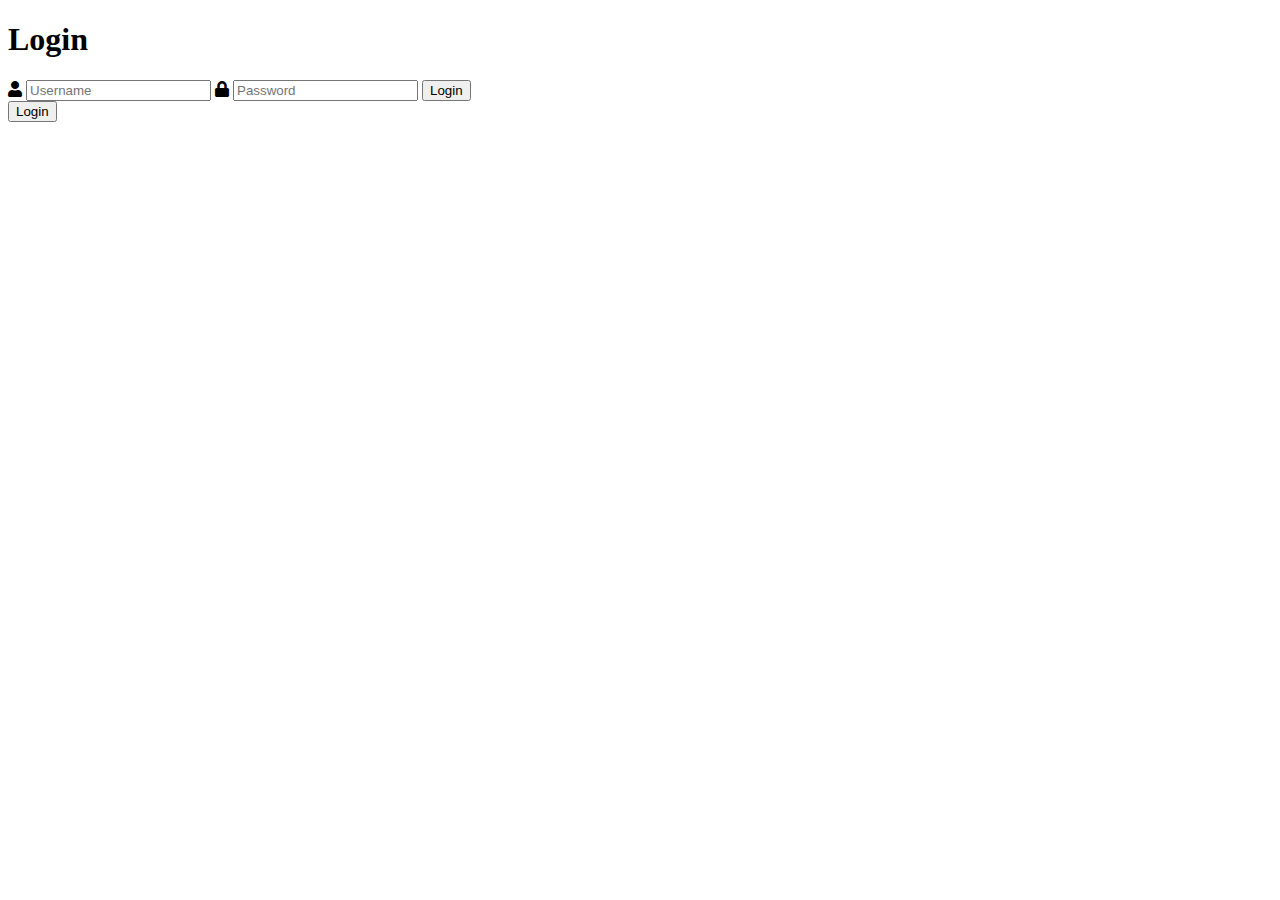
<file: index.html>
<!DOCTYPE html>
<html>
	<head>
		<meta charset="utf-8">
		<title>Login</title>
		<link rel="stylesheet" href="https://use.fontawesome.com/releases/v5.7.1/css/all.css">
	</head>
	<body>
		<div class="login">
			<h1>Login</h1>
			<form action="authenticate.php" method="post">
				<label for="username">
					<i class="fas fa-user"></i>
				</label>
				<input type="text" name="username" placeholder="Username" id="username" required>
				<label for="password">
					<i class="fas fa-lock"></i>
				</label>
				<input type="password" name="password" placeholder="Password" id="password" required>
				<input type="submit" value="Login">
			</form>
		</div>
	</body>
	<a href='register.html'> <input type="submit" value="Login"></a>
</html>
</file>
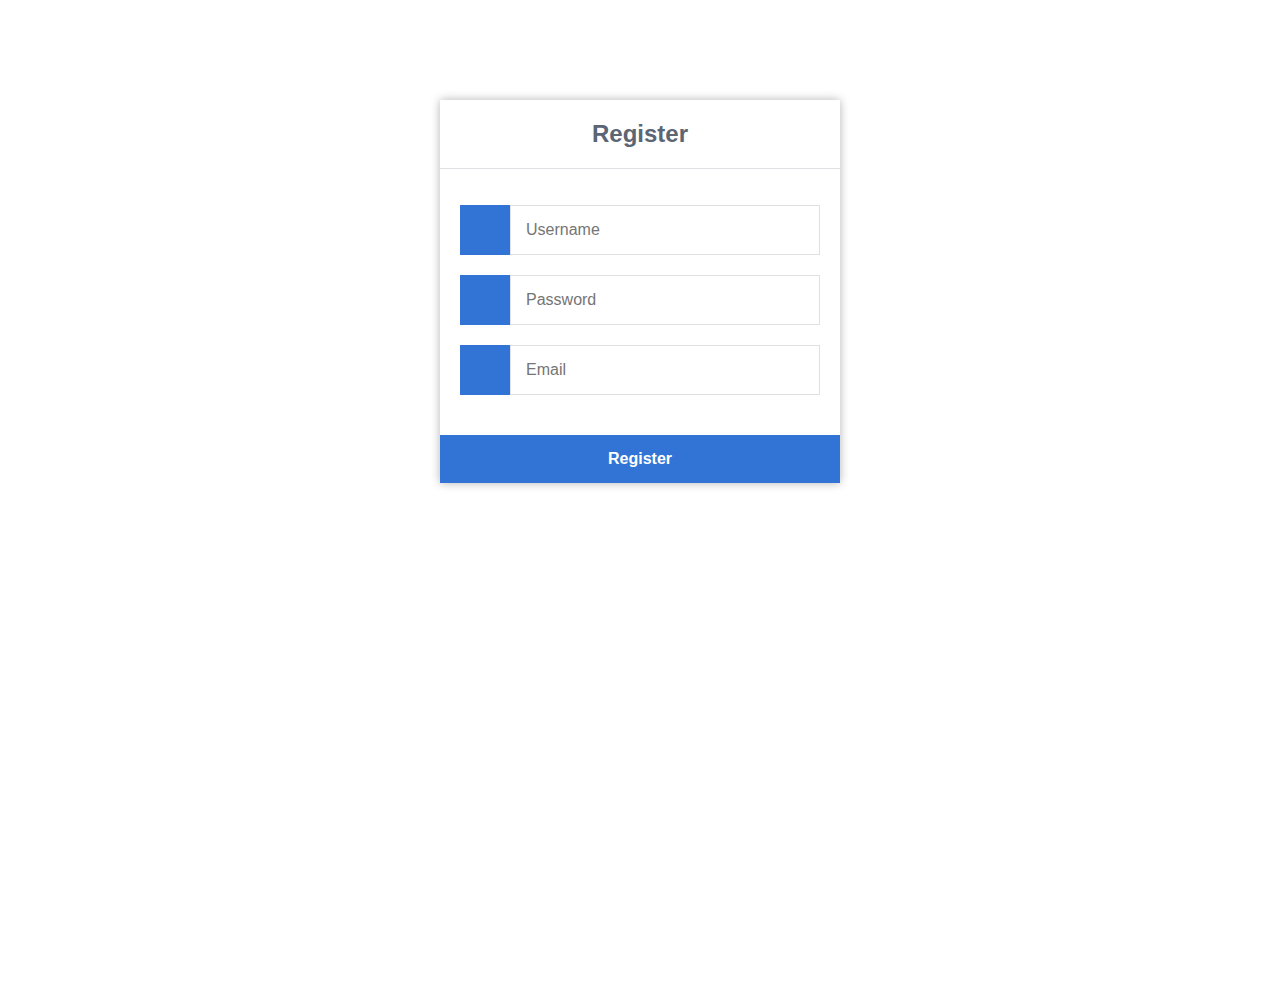
<file: register.html>
<!DOCTYPE html>
<html>
	<head>
        <link href="style.css" rel="stylesheet" type="text/css">
		<meta charset="utf-8">
		<title>Register</title>
		<link rel="stylesheet" href="https://cdnjs.cloudflare.com/ajax/libs/font-awesome/6.2.0/css/all.min.css" integrity="sha512-xh6O/CkQoPOWDdYTDqeRdPCVd1SpvCA9XXcUnZS2FmJNp1coAFzvtCN9BmamE+4aHK8yyUHUSCcJHgXloTyT2A==" crossorigin="anonymous" referrerpolicy="no-referrer">
	</head>
	<body>
		<div class="register">
			<h1>Register</h1>
			<form action="register.php" method="post" autocomplete="off">
				<label for="username">
					<i class="fas fa-user"></i>
				</label>
				<input type="text" name="username" placeholder="Username" id="username" required>
				<label for="password">
					<i class="fas fa-lock"></i>
				</label>
				<input type="password" name="password" placeholder="Password" id="password" required>
				<label for="email">
					<i class="fas fa-envelope"></i>
				</label>
				<input type="email" name="email" placeholder="Email" id="email" required>
				<input type="submit" value="Register">
			</form>
		</div>
	</body>
</html>
</file>
<file: style.css>
* {
	box-sizing: border-box;
	font-family: "-apple-system", "BlinkMacSystemFont", "segoe ui", "roboto", "oxygen", "ubuntu", "cantarell", "fira sans", "droid sans", "helvetica neue", Arial, sans-serif;
	font-size: 16px;
	-webkit-font-smoothing: antialiased;
	-moz-osx-font-smoothing: grayscale;
}
html {
	height: 100%;
}
body {
	position: relative;
	min-height: 100%;
	color: #555555;
	background-color: #FFFFFF;
	margin: 0;
	padding-bottom: 100px; /* Same height as footer */
}
h1, h2, h3, h4, h5 {
	color: #394352;
}
.content-wrapper {
	width: 1050px;
	margin: 0 auto;
}
header {
	border-bottom: 1px solid #EEEEEE;
}
header .content-wrapper {
	display: flex;
}
header h1 {
	display: flex;
	flex-grow: 1;
	flex-basis: 0;
	font-size: 20px;
	margin: 0;
	padding: 24px 0;
}
header nav {
	display: flex;
	flex-grow: 1;
	flex-basis: 0;
	justify-content: center;
	align-items: center;
}
header nav a {
	text-decoration: none;
	color: #555555;
	padding: 10px 10px;
	margin: 0 10px;
}
header nav a:hover {
	border-bottom: 1px solid #aaa;
}
header .link-icons {
	display: flex;
	flex-grow: 1;
	flex-basis: 0;
	justify-content: flex-end;
	align-items: center;
	position: relative;
}
header .link-icons a {
	text-decoration: none;
	color: #394352;
	padding: 0 10px;
}
header .link-icons a:hover {
	color: #4e5c70;
}
header .link-icons a i {
	font-size: 18px;
}
header .link-icons a span {
	display: inline-block;
	text-align: center;
	background-color: #63748e;
	border-radius: 50%;
	color: #FFFFFF;
	font-size: 12px;
	line-height: 16px;
	width: 16px;
	height: 16px;
	font-weight: bold;
	position: absolute;
	top: 22px;
	right: 0;
}
main .featured {
	display: flex;
	flex-direction: column;
	background-image: url(imgs/featured-image.jpg);
	background-repeat: no-repeat;
	background-size: cover;
	height: 500px;
	align-items: center;
	justify-content: center;
	text-align: center;
}
main .featured h2 {
	display: inline-block;
	margin: 0;
	width: 1050px;
	font-family: Rockwell, Courier Bold, Courier, Georgia, Times, Times New Roman, serif;
	font-size: 68px;
	color: #FFFFFF;
	padding-bottom: 10px;
}
main .featured p {
	display: inline-block;
	margin: 0;
	width: 1050px;
	font-size: 24px;
	color: #FFFFFF;
}
main .recentlyadded h2 {
	display: block;
	font-weight: normal;
	margin: 0;
	padding: 40px 0;
	font-size: 24px;
	text-align: center;
	width: 100%;
	border-bottom: 1px solid #EEEEEE;
}
main .recentlyadded .products, main .products .products-wrapper {
	display: flex;
	flex-wrap: wrap;
	align-items: center;
	justify-content: space-between;
	padding: 40px 0 0 0;
}
main .recentlyadded .products .product, main .products .products-wrapper .product {
	display: block;
	overflow: hidden;
	text-decoration: none;
	width: 25%;
	padding-bottom: 60px;
}
main .recentlyadded .products .product img, main .products .products-wrapper .product img {
	transform: scale(1);
	transition: transform 1s;
}
main .recentlyadded .products .product .name, main .products .products-wrapper .product .name {
	display: block;
	color: #555555;
	padding: 20px 0 2px 0;
}
main .recentlyadded .products .product .price, main .products .products-wrapper .product .price {
	display: block;
	color: #999999;
}
main .recentlyadded .products .product .rrp, main .products .products-wrapper .product .rrp {
	color: #BBBBBB;
	text-decoration: line-through;
}
main .instock {
	color: green;
	text-decoration: line-through;
}
main .recentlyadded .products .product:hover img, main .products .products-wrapper .product:hover img {
	transform: scale(1.05);
	transition: transform 1s;
}
main .recentlyadded .products .product:hover .name, main .products .products-wrapper .product:hover .name {
	text-decoration: underline;
}
main > .product {
	display: flex;
	padding: 40px 0;
}
main > .product > div {
	padding-left: 15px;
}
main > .product h1 {
	font-size: 34px;
	font-weight: normal;
	margin: 0;
	padding: 20px 0 10px 0;
}
main > .product .price {
	display: block;
	font-size: 22px;
	color: #999999;
}
main > .product .rrp {
	color: #BBBBBB;
	text-decoration: line-through;
	font-size: 22px;
	padding-left: 5px;
}
main > .product form {
	display: flex;
	flex-flow: column;
	margin: 40px 0;
}
main > .product form input[type="number"] {
	width: 400px;
	padding: 10px;
	margin-bottom: 15px;
	border: 1px solid #ccc;
	color: #555555;
	border-radius: 5px;
}
main > .product form input[type="submit"] {
	background: #4e5c70;
	border: 0;
	color: #FFFFFF;
	width: 400px;
	padding: 12px 0;
	text-transform: uppercase;
	font-size: 14px;
	font-weight: bold;
	border-radius: 5px;
	cursor: pointer;
}
main > .product form input[type="submit"]:hover {
	background: #434f61;
}
main > .products h1 {
	display: block;
	font-weight: normal;
	margin: 0;
	padding: 40px 0;
	font-size: 24px;
	text-align: center;
	width: 100%;
}
main > .products .buttons {
	text-align: right;
	padding-bottom: 40px;
}
main > .products .buttons a {
	display: inline-block;
	text-decoration: none;
	margin-left: 5px;
	padding: 12px 20px;
	border: 0;
	background: #4e5c70;
	color: #FFFFFF;
	font-size: 14px;
	font-weight: bold;
	border-radius: 5px;
}
main > .products .buttons a:hover {
	background: #434f61;
}
main .cart h1 {
	display: block;
	font-weight: normal;
	margin: 0;
	padding: 40px 0;
	font-size: 24px;
	text-align: center;
	width: 100%;
}
main .cart table {
	width: 100%;
}
.checkout table {
	background-color: green;
	top: 300px;
	height: 10px;
	width: 100%;
}
main .cart table thead td {
	padding: 30px 0;
	border-bottom: 1px solid #EEEEEE;
}
main .cart table thead td:last-child {
	text-align: right;
}
main .cart table tbody td {
	padding: 20px 0;
	border-bottom: 1px solid #EEEEEE;
}
main .cart table tbody td:last-child {
	text-align: right;
}
main .cart table .img {
	width: 80px;
}
main .cart table .remove {
	color: #777777;
	font-size: 12px;
	padding-top: 3px;
}
main .cart table .remove:hover {
	text-decoration: underline;
}
main .cart table .price {
	color: #999999;
}
main .cart table a {
	text-decoration: none;
	color: #555555;
}
main .cart table input[type="number"] {
	width: 68px;
	padding: 10px;
	border: 1px solid #ccc;
	color: #555555;
	border-radius: 5px;
}
main .cart .subtotal {
	text-align: right;
	padding: 40px 0;
}
main .cart .subtotal .text {
	padding-right: 40px;
	font-size: 18px;
}
main .cart .subtotal .price {
	font-size: 18px;
	color: #999999;
}
main .cart .buttons {
	text-align: right;
	padding-bottom: 40px;
}
main .cart .buttons input[type="submit"] {
	margin-left: 5px;
	padding: 12px 20px;
	border: 0;
	background: #4e5c70;
	color: #FFFFFF;
	font-size: 14px;
	font-weight: bold;
	cursor: pointer;
	border-radius: 5px;
}
main .cart .buttons input[type="submit"]:hover {
	background: #434f61;
}
main .placeorder h1 {
	display: block;
	font-weight: normal;
	margin: 0;
	padding: 40px 0;
	font-size: 24px;
	text-align: center;
	width: 100%;
}
main .placeorder p {
	text-align: center;
}
footer {
	position: absolute;
	bottom: 0;
	border-top: 1px solid #EEEEEE;
	padding: 20px 0;
	width: 100%;
}














* {
    box-sizing: border-box;
    font-family: system-ui, "Segoe UI", Roboto, Helvetica, Arial, sans-serif, "Apple Color Emoji", "Segoe UI Emoji", "Segoe UI Symbol";
    font-size: 16px;
  }
  body {
    background-color: #FFFFFF;
    margin: 0;
  }
  .navtop {
    background-color: #3f69a8;
    height: 60px;
    width: 100%;
    border: 0;
  }
  .navtop div {
    display: flex;
    margin: 0 auto;
    max-width: 1000px;
    padding: 0 10px;
    width: 100%;
    height: 100%;
  }
  .navtop div h1, .navtop div a {
    display: inline-flex;
    align-items: center;
  }
  .navtop div h1 {
    flex: 1;
    font-size: 24px;
    padding: 0;
    margin: 0;
    color: #ecf0f6;
    font-weight: normal;
  }
  .navtop div a {
    padding: 0 20px;
    text-decoration: none;
    color: #c5d2e5;
    font-weight: bold;
  }
  .navtop div a i {
    padding: 2px 8px 0 0;
  }
  .navtop div a:hover {
    color: #ecf0f6;
  }
  .content {
    max-width: 1000px;
    width: 100%;
    margin: 0 auto;
    padding: 0 10px;
  }
  .content h2 {
    margin: 0;
    padding: 25px 0;
    font-size: 22px;
    border-bottom: 1px solid #ebebeb;
    color: #666666;
  }
  * {
    box-sizing: border-box;
    font-family: -apple-system, BlinkMacSystemFont, "segoe ui", roboto, oxygen, ubuntu, cantarell, "fira sans", "droid sans", "helvetica neue", Arial, sans-serif;
    font-size: 16px;
}
.login {
    width: 400px;
    background-color: #ffffff;
    box-shadow: 0 0 9px 0 rgba(0, 0, 0, 0.3);
    margin: 100px auto;
}
.login h1 {
    text-align: center;
    color: #5b6574;
    font-size: 24px;
    padding: 20px 0 20px 0;
    border-bottom: 1px solid #dee0e4;
}
.login form {
    display: flex;
    flex-wrap: wrap;
    justify-content: center;
    padding-top: 20px;
}
.login form label {
    display: flex;
    justify-content: center;
    align-items: center;
    width: 50px;
    height: 50px;
    background-color: #3274d6;
    color: #ffffff;
}
.login form input[type="password"], .login form input[type="text"] {
    width: 310px;
    height: 50px;
    border: 1px solid #dee0e4;
    margin-bottom: 20px;
    padding: 0 15px;
}
.login form input[type="submit"] {
    width: 100%;
    padding: 15px;
   margin-top: 20px;
    background-color: #3274d6;
    border: 0;
    cursor: pointer;
    font-weight: bold;
    color: #ffffff;
    transition: background-color 0.2s;
}
.login form input[type="submit"]:hover {
  background-color: #2868c7;
    transition: background-color 0.2s;
}
* {
    box-sizing: border-box;
    font-family: -apple-system, BlinkMacSystemFont, "segoe ui", roboto, oxygen, ubuntu, cantarell, "fira sans", "droid sans", "helvetica neue", Arial, sans-serif;
    font-size: 16px;
}
.register {
    width: 400px;
    background-color: #ffffff;
    box-shadow: 0 0 9px 0 rgba(0, 0, 0, 0.3);
    margin: 100px auto;
}
.register h1 {
    text-align: center;
    color: #5b6574;
    font-size: 24px;
    padding: 20px 0 20px 0;
    border-bottom: 1px solid #dee0e4;
}
.register form {
    display: flex;
    flex-wrap: wrap;
    justify-content: center;
    padding-top: 20px;
}
.register form label {
    display: flex;
    justify-content: center;
    align-items: center;
    width: 50px;
   height: 50px;
    background-color: #3274d6;
    color: #ffffff;
}
.register form input[type="password"], .register form input[type="text"], .register form input[type="email"] {
    width: 310px;
    height: 50px;
    border: 1px solid #dee0e4;
    margin-bottom: 20px;
    padding: 0 15px;
}
.register form input[type="submit"] {
    width: 100%;
    padding: 15px;
    margin-top: 20px;
    background-color: #3274d6;
   border: 0;
    cursor: pointer;
    font-weight: bold;
    color: #ffffff;
    transition: background-color 0.2s;
}
.register form input[type="submit"]:hover {
  background-color: #2868c7;
    transition: background-color 0.2s;
}
.paypal {
	text-align: right;
	padding-bottom: 40px;
}
.paypal button {
	display: inline-block;
	padding: 10px 20px 7px 20px;
	background-color: #FFC439;
	border-radius: 5px;
	border: none;
	cursor: pointer;
	width: 215px;
}
.paypal button:hover {
	background-color: #f3bb37;
}
</file>
